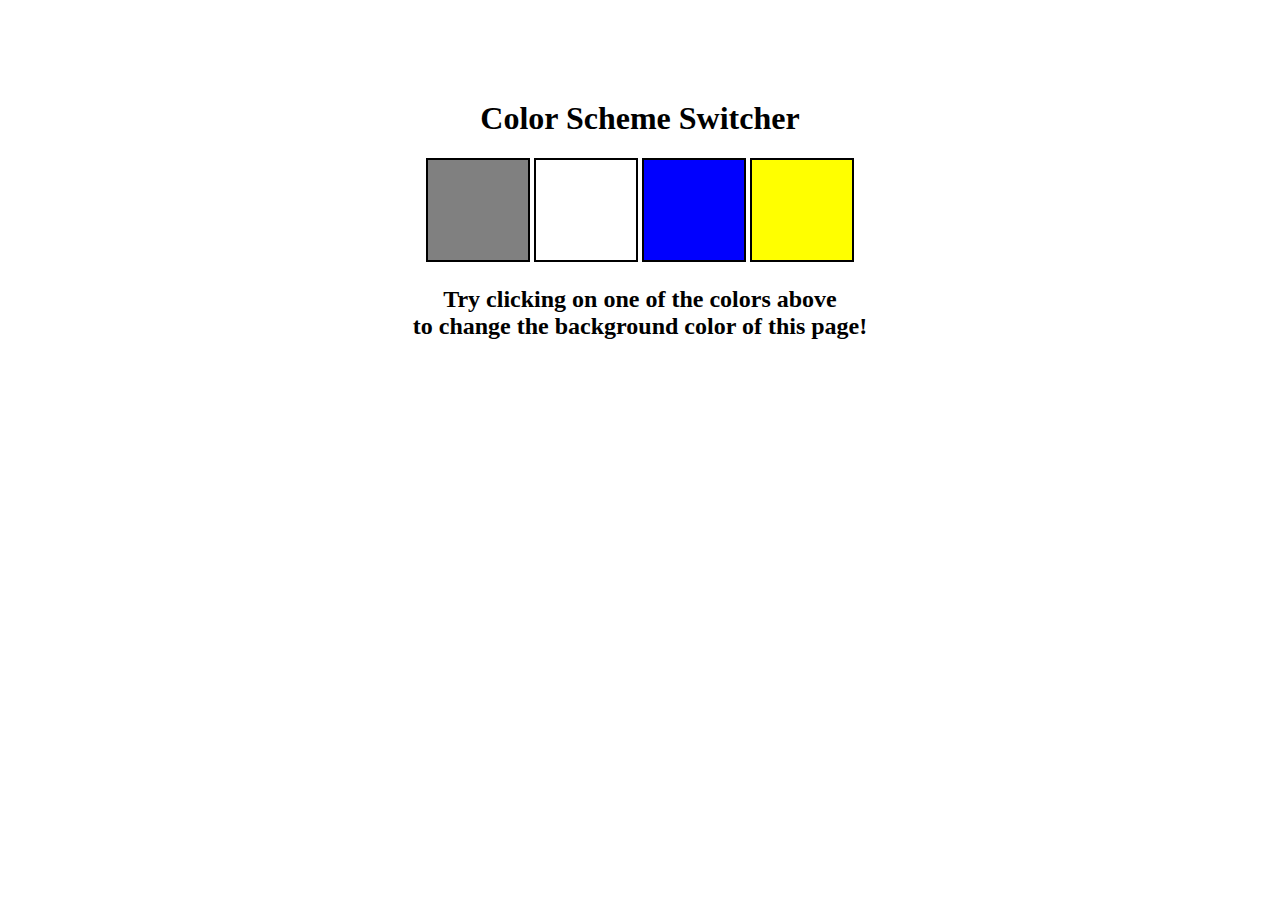
<file: 07_Projects/01_Color-Changer/index.html>
<!DOCTYPE html>
<html lang="en">

<head>
    <meta charset="UTF-8" />
    <meta name="viewport" content="width=device-width, initial-scale=1.0" />
    <meta http-equiv="X-UA-Compatible" content="ie=edge" />
   <link rel="stylesheet" href="style.css">
    <title>JavaScript Background Color Switcher</title>
</head>

<body>
    <div class="canvas">
        <h1>Color Scheme Switcher</h1>
        <span class="button" id="grey"></span>
        <span class="button" id="white"></span>
        <span class="button" id="blue"></span>
        <span class="button" id="yellow"></span>
        <h2>
            Try clicking on one of the colors above
            <span>to change the background color of this page!</span>
        </h2>
    </div>
    <script src="script.js"></script>
</body>
</html>
</file>
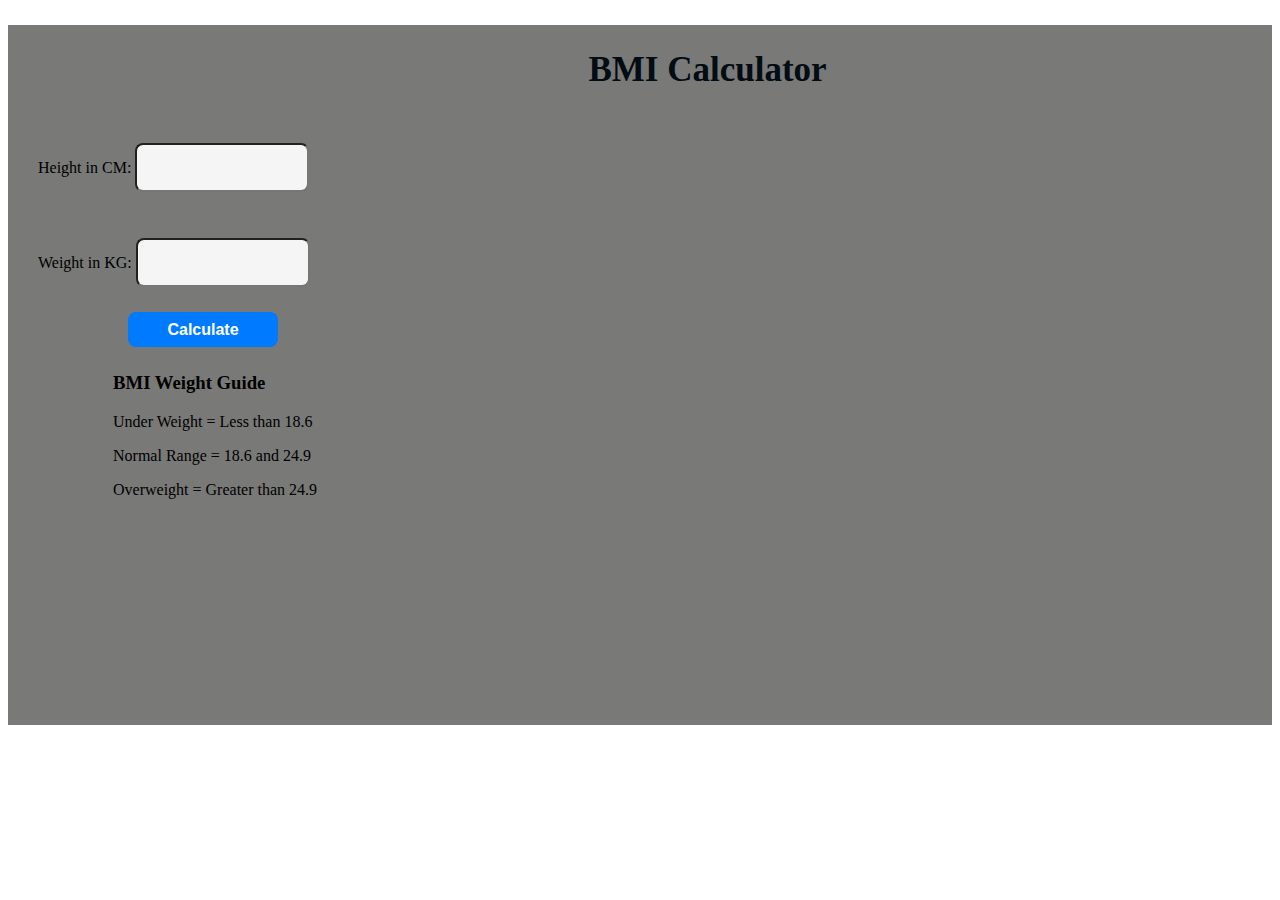
<file: 07_Projects/02_BMI-Calculator/index.html>
<!DOCTYPE html>
<html lang="en">

<head>
    <meta charset="UTF-8" />
    <meta name="viewport" content="width=device-width, initial-scale=1.0" />
    <meta http-equiv="X-UA-Compatible" content="ie=edge" />
   <link rel="stylesheet" type="text/css" href="style.css">
    <title>BMI Calculator</title>
</head>

<body>
    <div class="container">
        <h1 class="heading">BMI Calculator</h1>
        <form>
            <p><label>Height in CM: </label><input type="text" id="height" /></p>
            <p><label>Weight in KG: </label><input type="text" id="weight" /></p>
            <button>Calculate</button>
            <div id="results"></div>
            <div id="weight-guide">
                <h3>BMI Weight Guide</h3>
                <p>Under Weight = Less than 18.6</p>
                <p>Normal Range = 18.6 and 24.9</p>
                <p>Overweight = Greater than 24.9</p>
            </div>
        </form>
    </div>
</body>
<script src="script.js"></script>

</html>
</file>
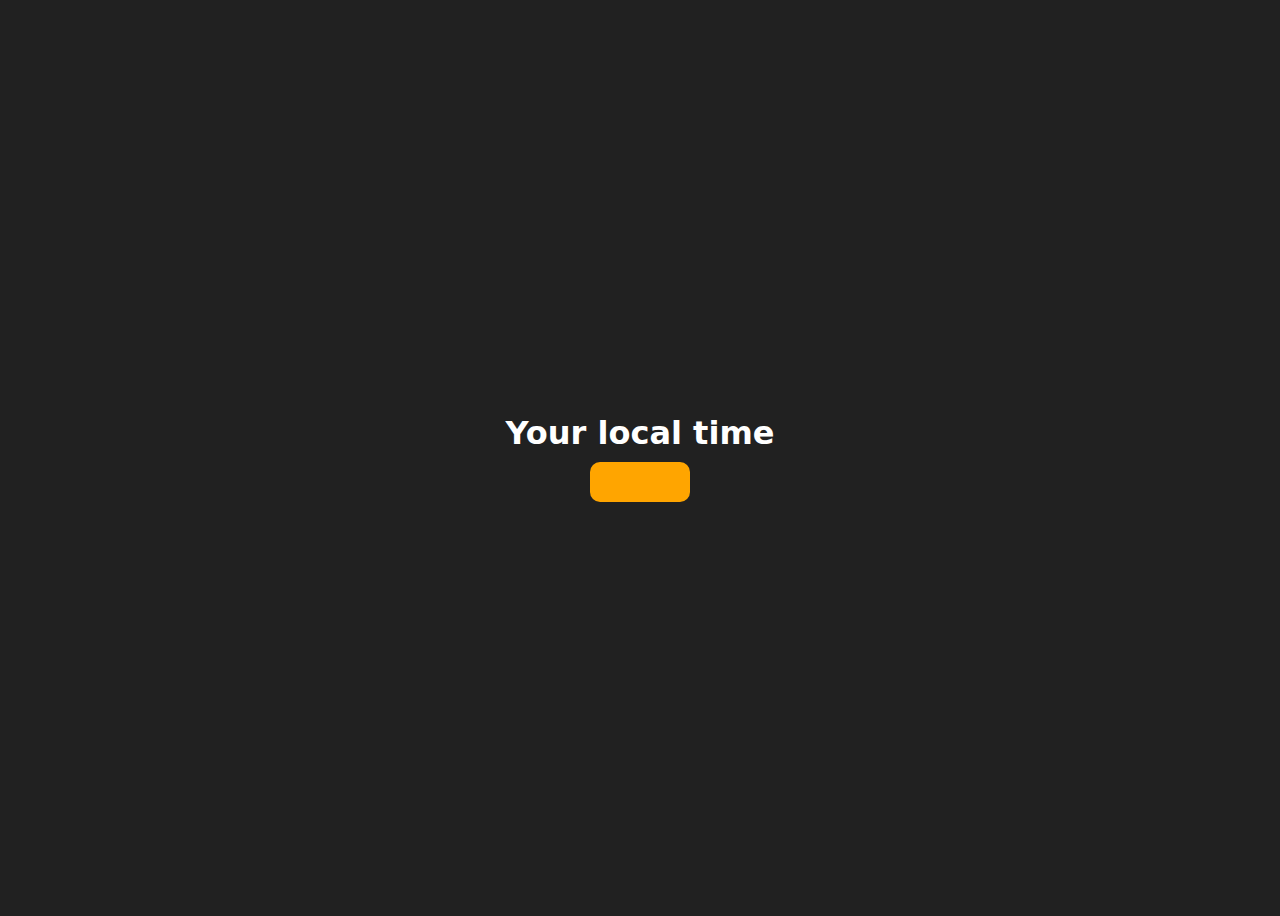
<file: 07_Projects/03_Digital-Clock/index.html>
<!DOCTYPE html>
<html lang="en">

<head>
    <meta charset="UTF-8" />
    <meta name="viewport" content="width=device-width, initial-scale=1.0" />
    <meta http-equiv="X-UA-Compatible" content="ie=edge" />
    <title>Your Local Time</title>
    <style>
        body {
            background-color: #212121;
            color: #fff;
        }

        #banner{
            font-size: 2em;
            font-weight: bold;
            color: white;
            text-align: center;
            font-family: system-ui, -apple-system, BlinkMacSystemFont, 'Segoe UI', Roboto, Oxygen, Ubuntu, Cantarell, 'Open Sans', 'Helvetica Neue', sans-serif;
        }

        .center {
            display: flex;
            height: 100vh;
            justify-content: center;
            align-items: center;
            flex-direction: column;
        }

        #clock {
            font-size: 40px;
            background-color: orange;
            padding: 20px 50px;
            margin-top: 10px;
            border-radius: 10px;
        }
    </style>
</head>

<body>
    <div class="center">
        <div id="banner"><span>Your local time</span></div>
        <div id="clock"></div>
    </div>
    <script src="script.js"></script>
</body>

</html>
</file>
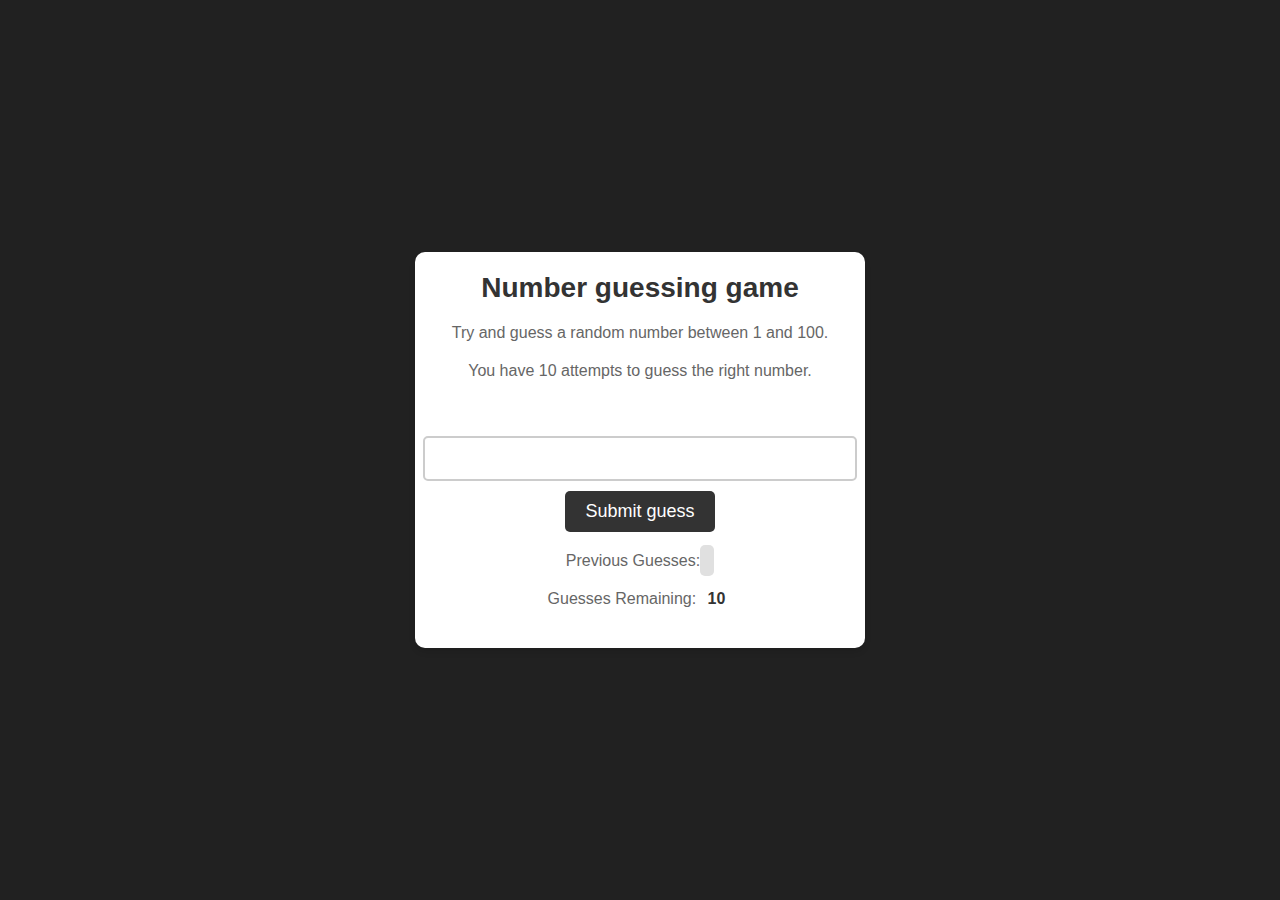
<file: 07_Projects/04_Guess-the-number/index.html>
<!DOCTYPE html>
<html lang="en">

<head>
    <meta charset="UTF-8">
    <meta name="viewport" content="width=device-width, initial-scale=1.0">
    <meta http-equiv="X-UA-Compatible" content="ie=edge">
    <title>Number Guessing Game</title>
    <link rel="stylesheet" href="style.css">
</head>

<body style="background-color:#212121; color:#fff;">
  
    <div id="wrapper">
        <h2>Number guessing game</h2>
        <p>Try and guess a random number between 1 and 100.</p>
        <p>You have 10 attempts to guess the right number.</p>
        <br/>
        <form class="form">
            <label for="guessField" id="guess">Guess a number</label>
                <input type="text" id="guessField" class="guessField">
                <input type="submit" id="subt" value="Submit guess" class="guessSubmit">
        </form>

        <div class="resultParas">
            <p>Previous Guesses: <span class="guesses"></span></p>
            <p>Guesses Remaining: <span class="lastResult">10</span></p>
            <p class="lowOrHi"></p>
        </div>
        
    </div>
    <script src="script.js"></script>
</body>

</html>
</file>
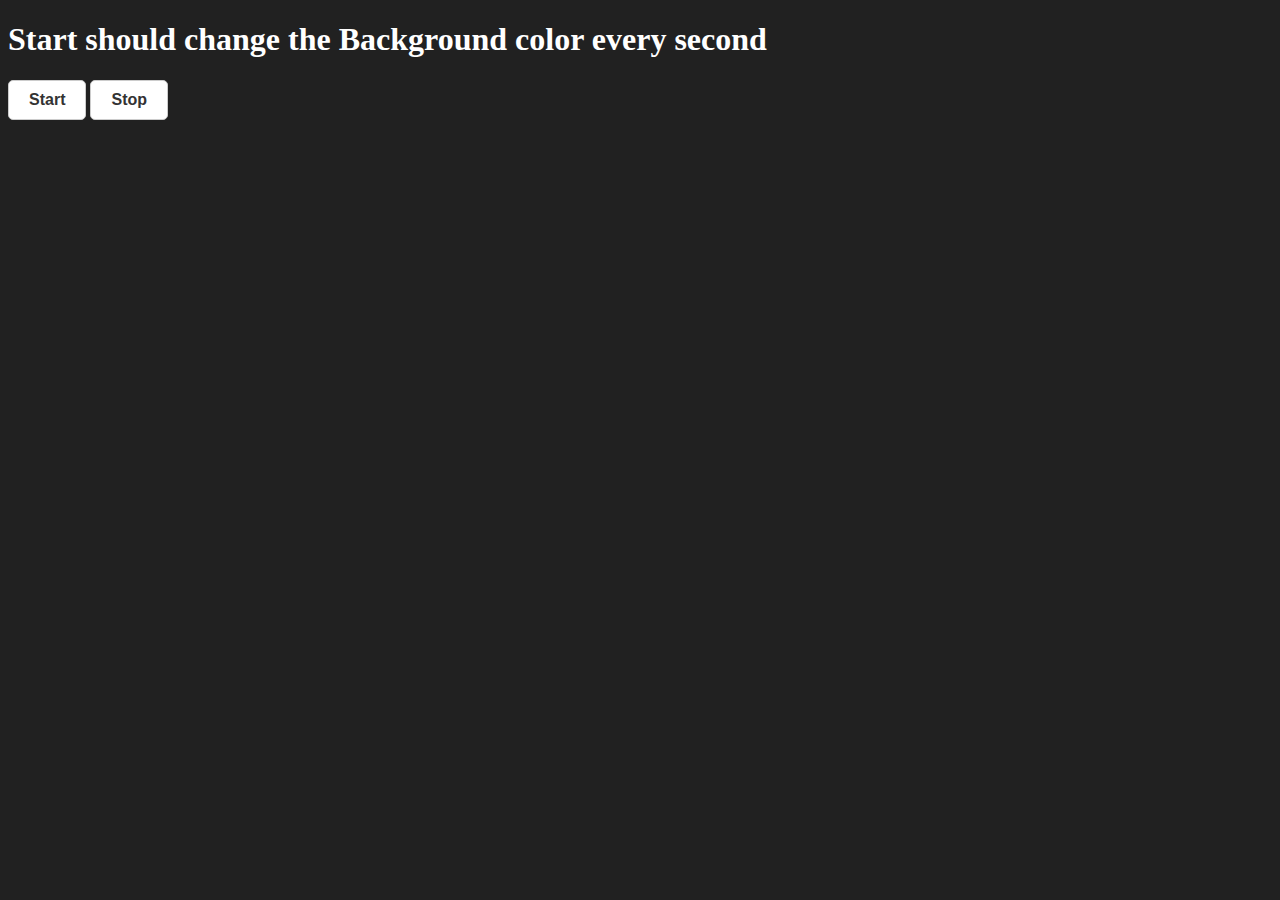
<file: 07_Projects/06_Unlimited-colors/index.html>
<!DOCTYPE html>
<html lang="en">

<head>
    <meta charset="UTF-8" />
    <meta name="viewport" content="width=device-width, initial-scale=1.0" />
    <meta http-equiv="X-UA-Compatible" content="ie=edge" />
    <title>Number Guessing Game</title>
    <style>
        button {
            display: inline-flex;
            align-items: center;
            justify-content: center;
            padding: 10px 20px;
            border-radius: 5px;
            border: 1px solid #ccc;
            background-color: #fff;
            color: #333;
            font-size: 16px;
            font-weight: bold;
            cursor: pointer;
    
            &:hover {
                background-color: #ddd;
                color: #333;
            }
    
            &:active {
                background-color: #bbb;
                color: #fff;
            }
        }
    </style>
</head>

<body style="background-color: #212121; color: #fff">


    <h1>Start should change the Background color every second</h1>
    <button id="start">Start</button>
    <button id="stop">Stop</button>
    <script src="script.js"></script>
</body>

</html>
</file>
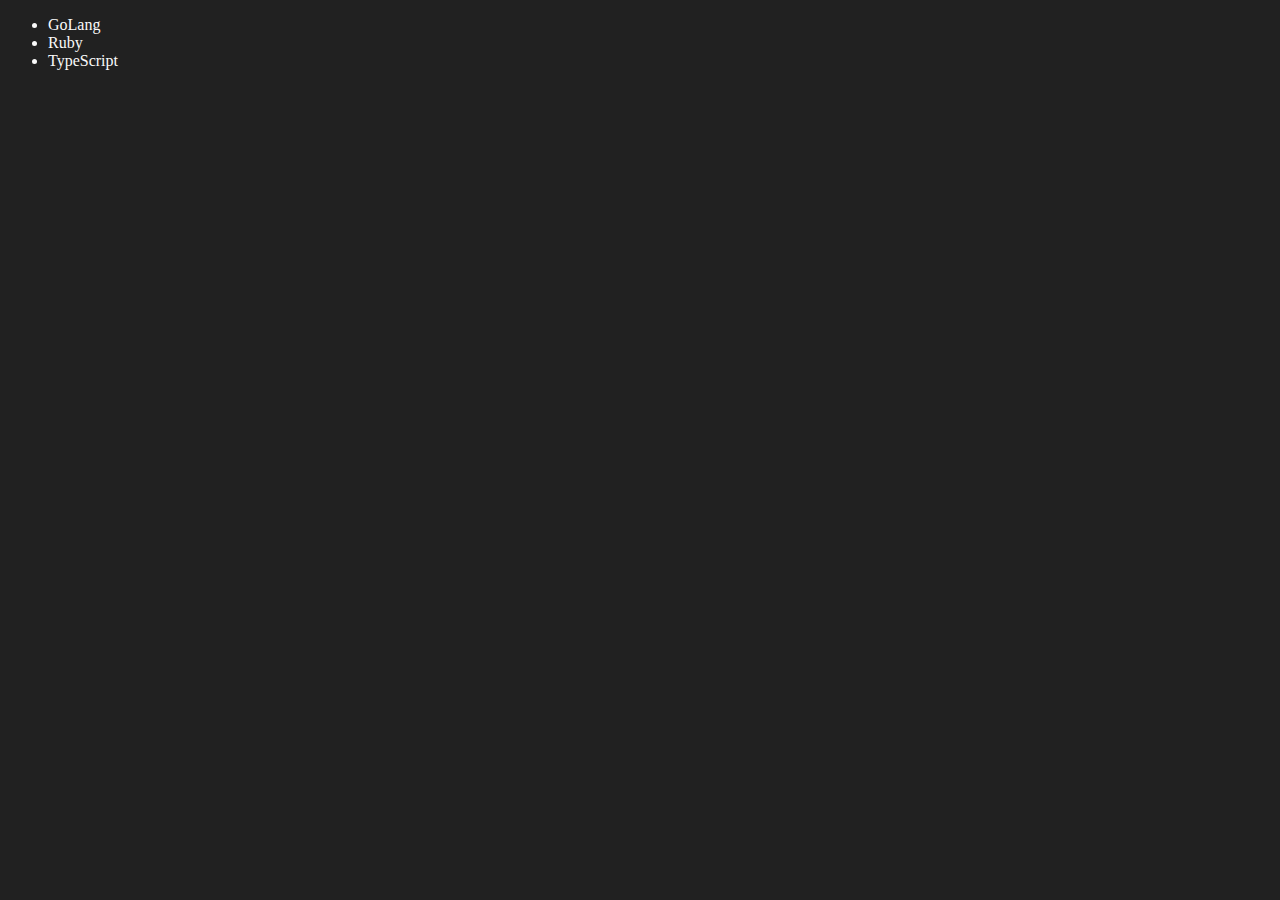
<file: 06_Dom/four.html>
<!DOCTYPE html>
<html lang="en">
<head>
    <meta charset="UTF-8">
    <meta name="viewport" content="width=device-width, initial-scale=1.0">
    <title>Chai Aur Code | DOM </title>
</head>
<body style="background-color: #212121;color:rgb(250, 250, 250)">
    
    <ul class="language">
        <li>JavaScript</li>
    </ul>
    
</body>
<script>

    /*
    function addLanguage(langName){
        const li = document.createElement('li');
        li.innerText = `${langName}`;
        document.querySelector('.language').appendChild(li);
    }
    addLanguage('ruby')
    addLanguage('Python')
    */

    function addOptiLanguage(language){
        const li = document.createElement('li');
        li.appendChild(document.createTextNode(language))
        document.querySelector('.language').appendChild(li);
    }
    addOptiLanguage('python')
    addOptiLanguage('TypeScript')
    addOptiLanguage('Java')

    //Edit
    const SecondLang = document.querySelector('li:nth-child(2)');
    console.log(SecondLang)
    //SecondLang.innerHTML = 'Ruby';
    const newli = document.createElement('li')
    newli.textContent ="Ruby"
    SecondLang.replaceWith(newli)

    //Edit
    const firstLang = document.querySelector('li:first-child');
    firstLang.outerHTML = '<li>GoLang</li>'

    //remove
    const thirdLang = document.querySelector('li:last-child');
    thirdLang.remove();

    
</script>
</html>
</file>
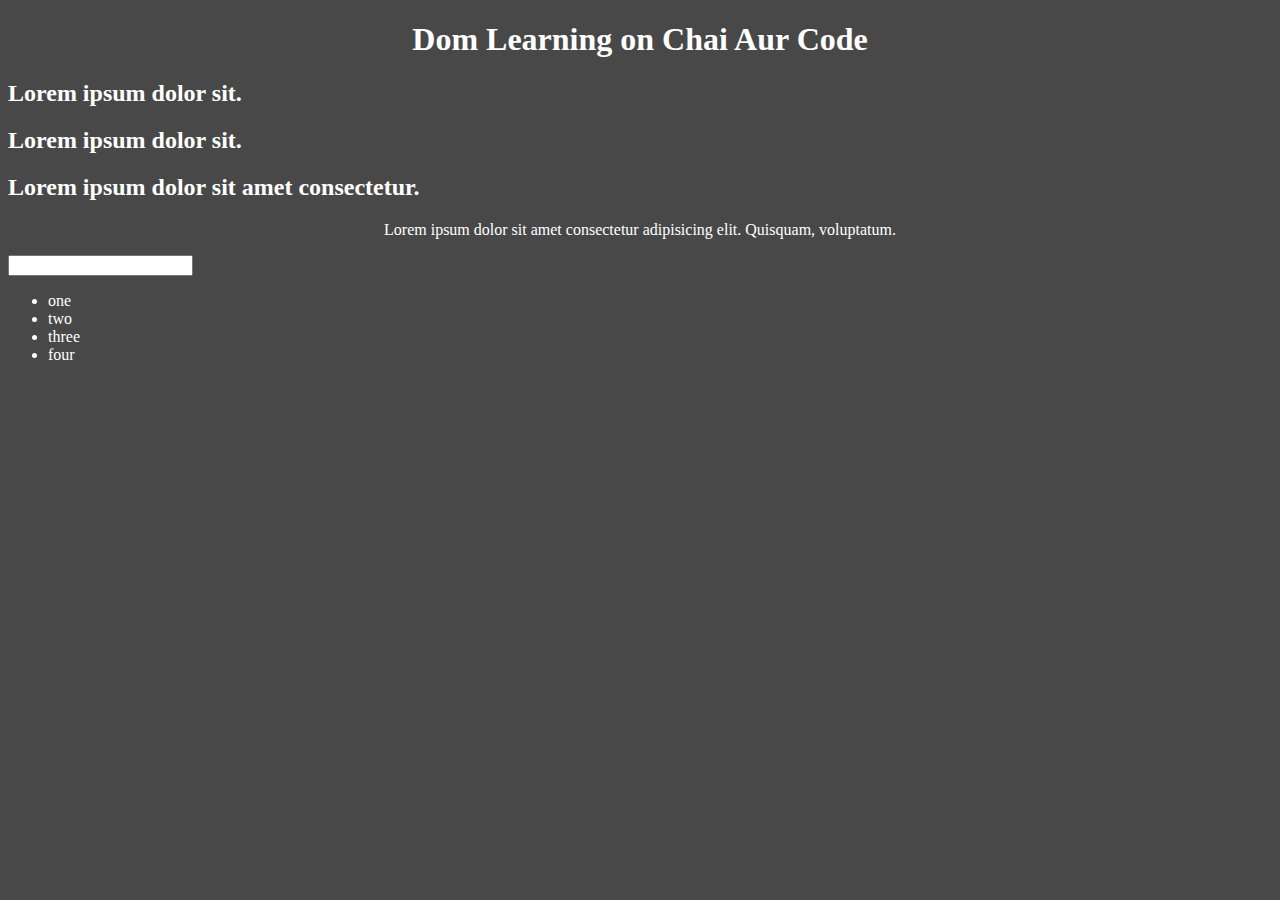
<file: 06_Dom/one.html>
<!DOCTYPE html>
<html lang="en">
<head>
    <meta charset="UTF-8">
    <title>Dom Learning</title>
    <style>
        .bg-black{
            background-color: rgba(0, 0, 0, 0.719);
            color: white;
        }
        .heading{
            text-align: center;
        }
        .para{
            text-align: center;
        }
    </style>
</head>
<body class="bg-black">
    <div>
        <h1 id="title" class="heading">Dom Learning on Chai Aur Code <span style="display: none;">test text</span> </h1>
        <h2>Lorem ipsum dolor sit.</h2>
        <h2>Lorem ipsum dolor sit.</h2>
        <h2>Lorem ipsum dolor sit amet consectetur.</h2>
        <p class="para">
            Lorem ipsum dolor sit amet consectetur adipisicing elit. Quisquam, voluptatum.
        </p>
    
        <input type="password" name="" id="">

        <ul>
            <li class="list-item">one</li>
            <li class="list-item">two</li>
            <li class="list-item">three</li>
            <li class="list-item">four</li>
        </ul>
    </div> 
    
</body>
</html>
</file>
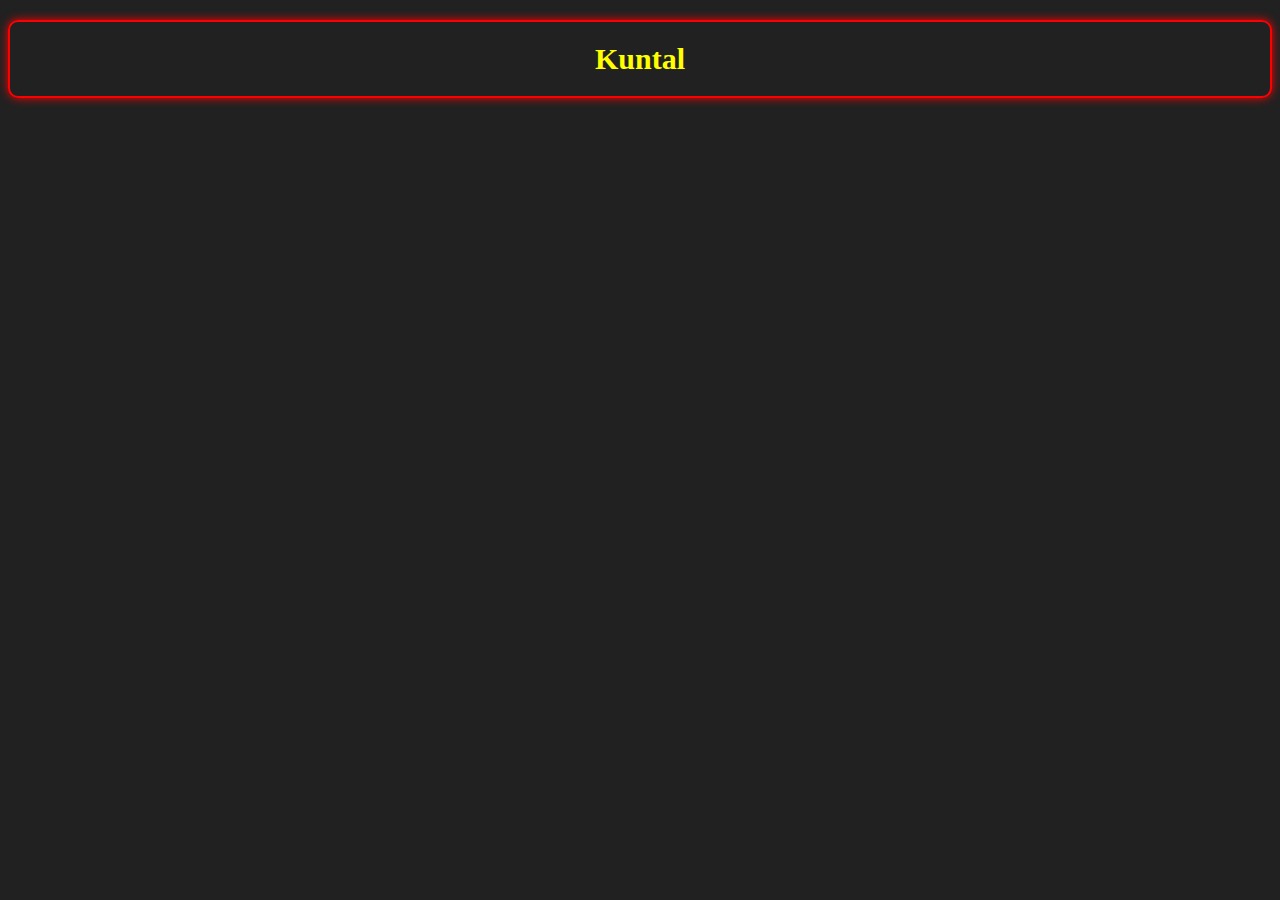
<file: 06_Dom/three.html>
<!DOCTYPE html>
<html lang="en">
<head>
    <meta charset="UTF-8">
    <meta name="viewport" content="width=device-width, initial-scale=1.0">
    <title>Chai Aur Code</title>
</head>
<body style="background-color: #212121;color:aliceblue">
    
</body>

<script>
  /* const div = document.createElement('div');
    div.innerHTML = "This is a new div";
    div.style.color = "red";
    div.style.fontSize = "30px";
    div.style.fontWeight = "bold";
    div.style.textAlign = "center";
    div.style.marginTop = "20px";
    div.style.padding = "20px";
    div.style.border = "2px solid red";
    div.style.borderRadius = "10px";
    div.style.boxShadow = "0 0 10px red";
    document.body.appendChild(div);
    console.log(div); */

    const div = document.createElement('div')
    console.log(div);
    div.className="main"
    div.id= Math.round(Math.random()*10+1)
    div.setAttribute("title","generated title")
     div.style.color = "yellow";
        div.style.fontSize = "30px";
        div.style.fontWeight = "bold";
        div.style.textAlign = "center";
        div.style.marginTop = "20px";
        div.style.padding = "20px";
        div.style.border = "2px solid red";
        div.style.borderRadius = "10px";
        div.style.boxShadow = "0 0 10px red";
        //div.innerHTML = "Kuntal"
       const addText =  document.createTextNode('Kuntal')
         div.appendChild(addText)
        document.body.appendChild(div);
        console.log(div);

</script>
</html>
</file>
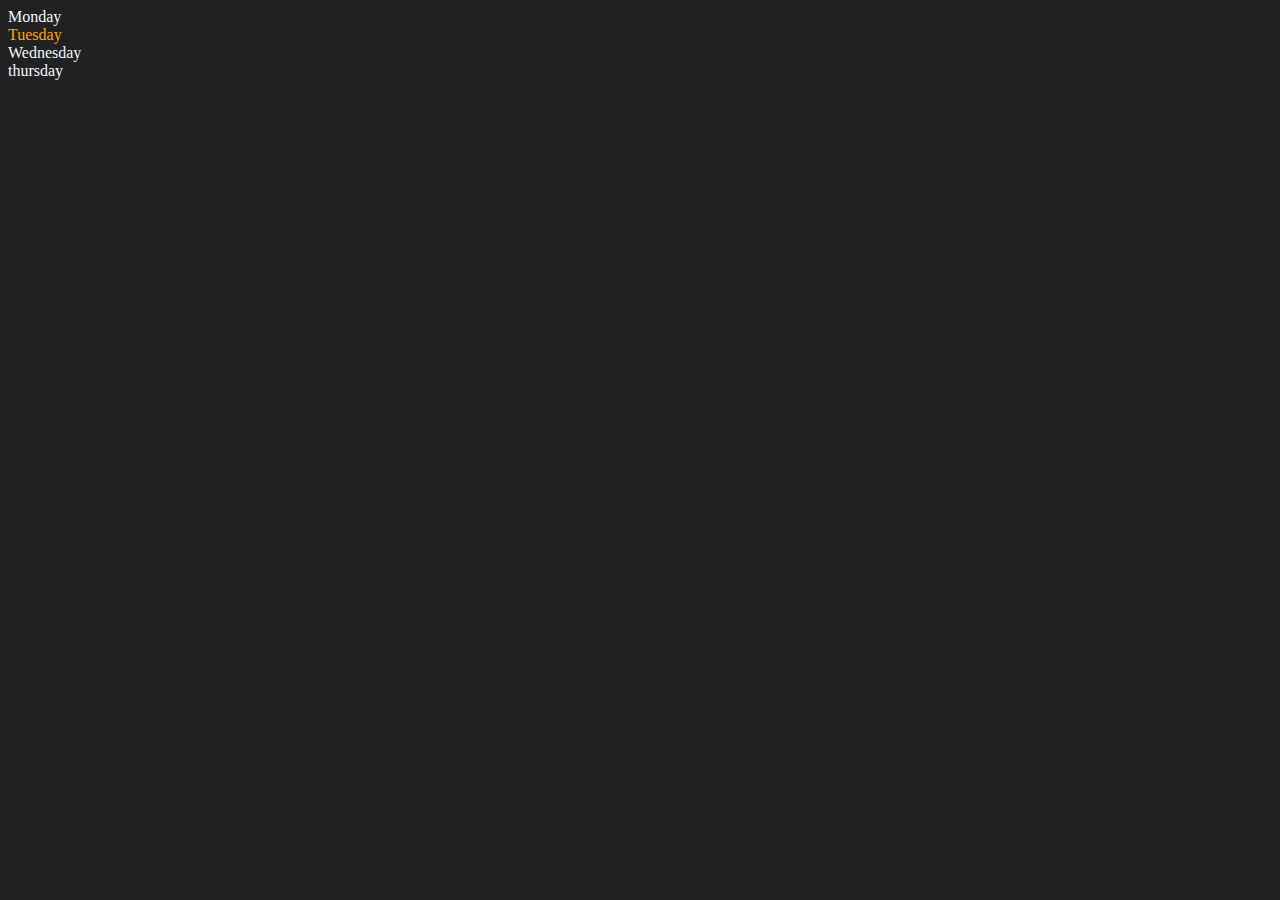
<file: 06_Dom/two.html>
<!DOCTYPE html>
<html lang="en">

<head>
    <meta charset="UTF-8">
    <meta name="viewport" content="width=device-width, initial-scale=1.0">
    <title>DOM | Chai aur code</title>
</head>

<body style="background-color: #212121;color:aliceblue">
    <div class="parent">
        <!-- this is comment -->
        <div class="day">Monday</div>
        <div class="day">Tuesday</div>
        <div class="day">Wednesday</div>
        <div class="day">thursday</div>
    </div>

</body>
<script>
    // const day = document.getElementsByClassName('day') // get all the elements with that classname
    // console.log(day)
    // console.log(day[1].innerHTML)

    const parent = document.querySelector('.parent');
   // console.log(parent)
   // console.log(parent.children)
   // console.log(parent.children[1].innerHTML);

   // for (let i = 0; i < parent.children.length; i++) {
   //     console.log(parent.children[i].innerHTML)
   // }

   parent.children[1].style.color = "orange"
 // console.log(parent.firstElementChild)
 // console.log(parent.lastElementChild)

 const dayOne = document.querySelector('.day')
 //console.log(dayOne)
 //console.log(dayOne.parentElement)
 //console.log(dayOne.nextElementSibling)

 //console.log("NODES: ",parent.childNodes);
 //Output
 // NODES:  NodeList(9) [text, div.day, text, div.day, text, div.day, text, div.day, text]











</script>

</html>
</file>
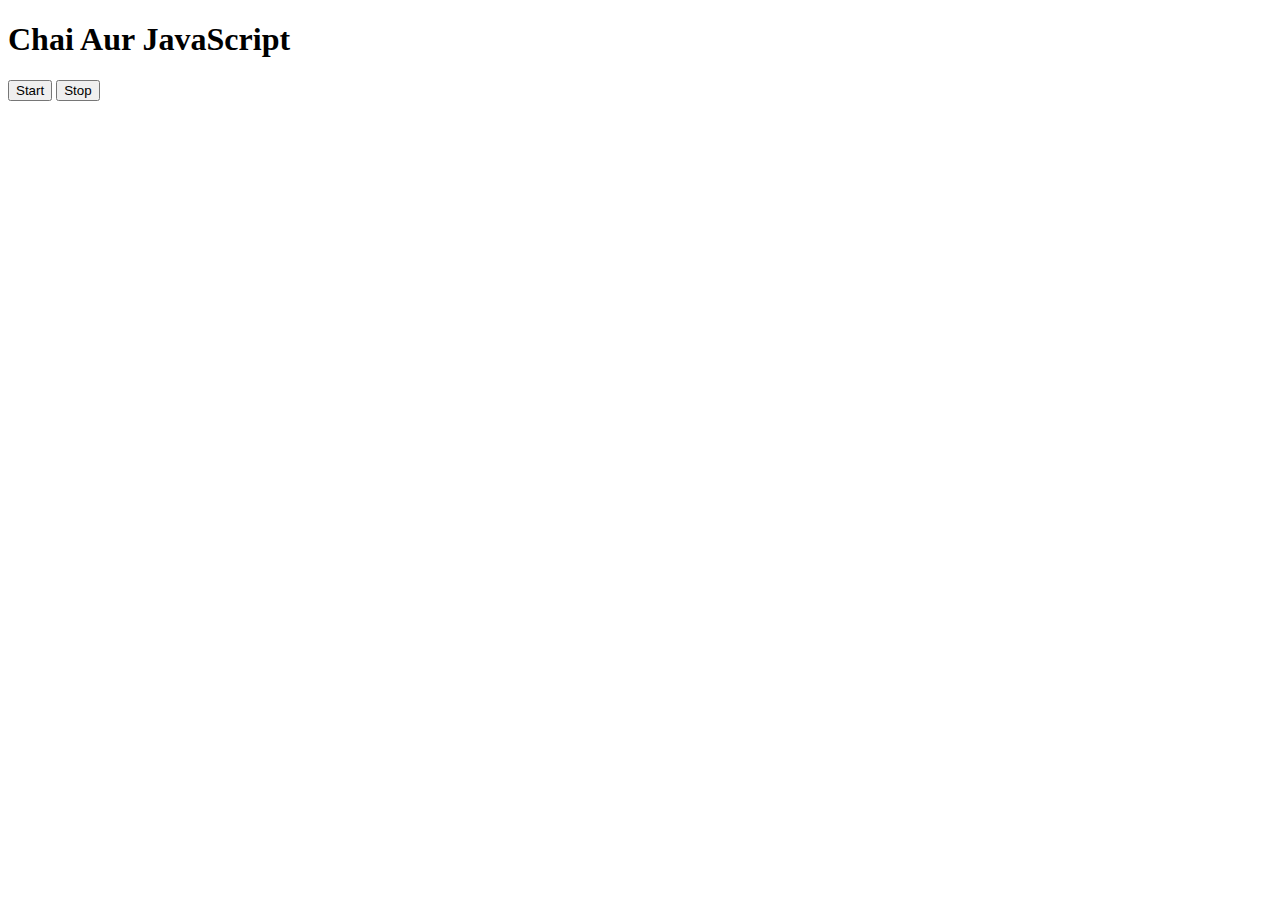
<file: 08_Events/three.html>
<!DOCTYPE html>
<html lang="en">

<head>
    <meta charset="UTF-8">
    <meta name="viewport" content="width=device-width, initial-scale=1.0">
    <title>Document</title>
</head>

<body>
    <h1>Chai Aur JavaScript</h1>
    <button id="start"> Start </button>
    <button id="stop"> Stop </button>

</body>
<script>

   // setInterval(function(){
   //     console.log("Kuntal", Date.now());
   //   },2000)

   //const sayDate = function() {
   //     console.log("Kuntal", Date.now());
   // }
   //  setInterval(sayDate,2000);

   //  const sayDate = function (str) {
   //         console.log(str, Date.now());
   //     }
   //     setInterval(sayDate, 2000,"Hi"); 


       
     
       const sayDate = function (str) {
            console.log(str, Date.now());
        }
        const intervalId = setInterval(sayDate, 2000,"Hi"); 

        document.querySelector('#stop').addEventListener('click',function(){
               clearInterval(intervalId); 
                 console.log("STOPEDDDDD")
        });


        


    

       


   

   

   
    


 

</script>

</html>
</file>
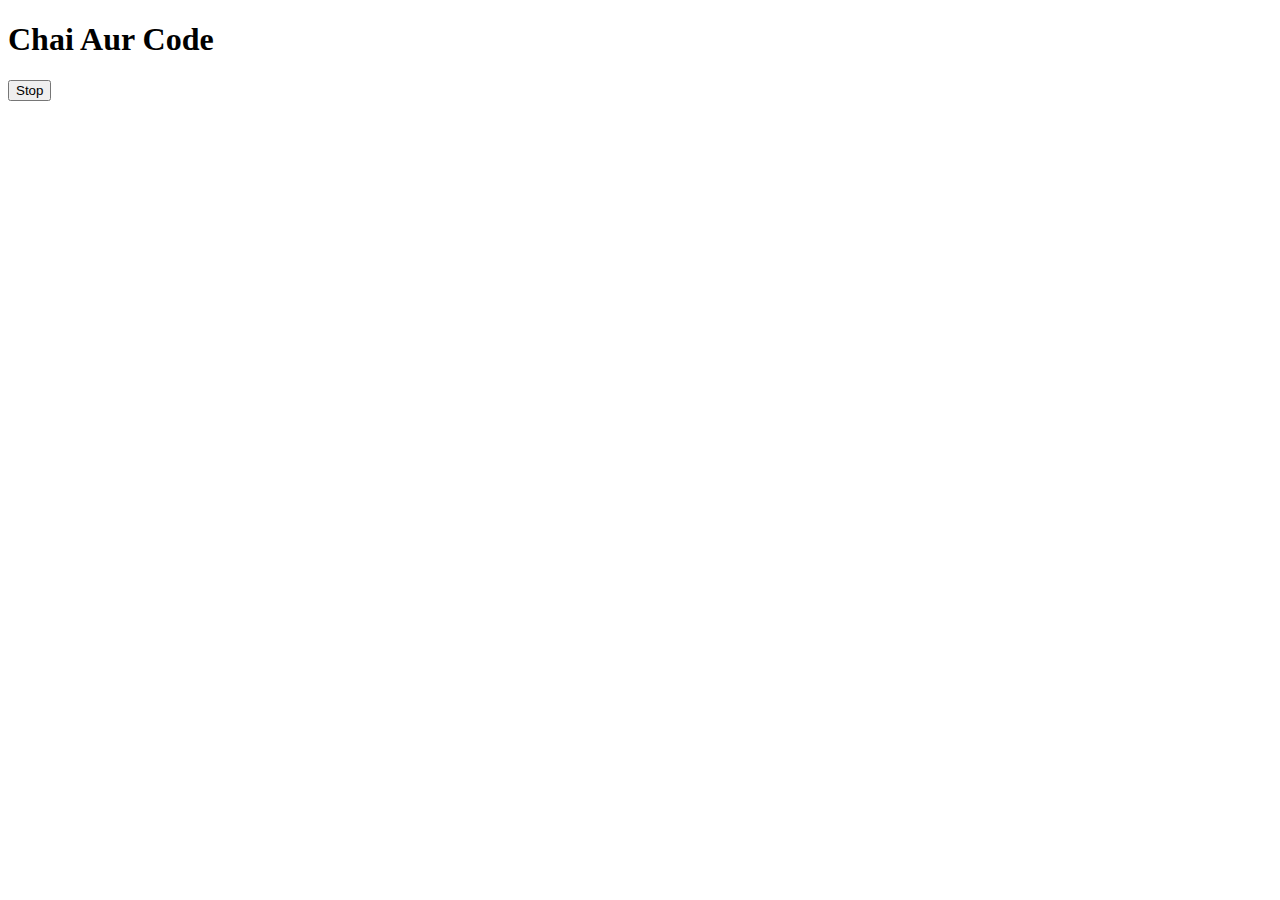
<file: 08_Events/two.html>
<!DOCTYPE html>
<html lang="en">
<head>
    <meta charset="UTF-8">
    <meta name="viewport" content="width=device-width, initial-scale=1.0">
    <title>Document</title>
</head>
<body>
    <h1>Chai Aur Code</h1>
    <button id="stop"> Stop </button>

</body>
<script>
/*  
    const sayKuntal = function () {
            console.log("Kuntal")
        }
    setTimeout(sayKuntal,2000);

const changeText = function(){
    document.querySelector('h1').innerHTML = "best JS Series";
}
const changeMe = setTimeout(changeText,2000);

clearTimeout(changeMe)

*/

//This is not right way 
//we will put this clearTimeout in EVENTS

    const changeText = function () {
        document.querySelector('h1').innerHTML = "best JS Series";
    }
    const changeMe = setTimeout(changeText, 2000);

    document.querySelector('#stop').addEventListener('click',function(){
        clearTimeout(changeMe)
        console.log("STOPEDDDDD")
    });





</script>
</html>
</file>
<file: 07_Projects/01_Color-Changer/style.css>
html {
  margin: 0;
}

span {
  display: block;
}
.canvas {
  margin: 100px auto 100px;
  width: 80%;
  text-align: center;
}

.button {
  width: 100px;
  height: 100px;
  border: solid black 2px;
  display: inline-block;
}

#grey {
  background: grey;
}

#white {
  background: white;
}
#blue {
  background: blue;
}
#yellow {
  background: yellow;
}
</file>
<file: 07_Projects/02_BMI-Calculator/style.css>
.container {
  width: auto;
  height: 700px;

  background-color: #797978;
  padding-left: 30px;
}
#height,
#weight {
  width: 150px;
  height: 25px;
  margin-top: 30px;
  background-color: #f5f5f5;
  border-radius: 8px;
  padding: 10px;
  color: #212121;
  font-size: 16px;
  font-weight: 400;
  outline: none;
}

#weight-guide {
  margin-left: 75px;
  margin-top: 25px;
}
.heading{
    margin-left: 90px;
    margin-top: 25px;
    color: rgb(241, 241, 241);
    font-size: 35px;
    text-align: center;
    color: rgb(1, 12, 19);
      
}

#results {
  font-size: 35px;
  margin-left: 90px;
  margin-top: 20px;
  color: rgb(241, 241, 241);
}

button {
  width: 150px;
  height: 35px;
  margin-left: 90px;
  margin-top: 25px;
  background-color: #007bff;
  padding: 15px 30px;
  border-radius: 8px;
  color: #fff;
  text-decoration: none;
  border: none;
  font-size: 16px;
  font-weight: 600;
  cursor: pointer;
  display: flex;
  justify-content: center;
  align-items: center;


  transition: all 0.3s ease-in-out;
}

button:hover {
  background-color: #0062cc;
}

h1 {
  padding-left: 15px;
  padding-top: 25px;
  
}
</file>
<file: 07_Projects/04_Guess-the-number/style.css>
/* Reset some default styles */
body, h1, h2, h3, p, ul, ol, li {
  margin: 0;
  padding: 0;
}

body {
  font-family: Arial, sans-serif;
  background-color: #f0f0f0;
  display: flex;
  justify-content: center;
  align-items: center;
  min-height: 100vh;
}

#wrapper {
  box-sizing: border-box;
  width: 80%;
  max-width: 450px;
  padding: 20px;
  background-color: #ffffff;
  border-radius: 10px;
  box-shadow: 0 4px 6px rgba(0, 0, 0, 0.1);
  text-align: center;
}

h2 {
  font-size: 28px;
  color: #333333;
  margin-bottom: 20px;
}

p {
  font-size: 16px;
  color: #666666;
  margin-bottom: 20px;
}

.form {
  display: flex;
  flex-direction: column;
  align-items: center;
}

.guessField {
  width: 100%;
  padding: 10px;
  font-size: 18px;
  border: 2px solid #cccccc;
  border-radius: 5px;
  margin-bottom: 10px;
  text-align: center;
}

.guessSubmit {
  background-color: #333333;
  color: #ffffff;
  border: none;
  border-radius: 5px;
  padding: 10px 20px;
  font-size: 18px;
  cursor: pointer;
  transition: background-color 0.3s ease;
}

.guessSubmit:hover {
  background-color: #555555;
}

.resultParas {
  margin-top: 20px;
}

.guesses {
  background-color: #e0e0e0;
  padding: 7px;
  border-radius: 5px;
  margin-bottom: 10px;
}

.lastResult {
  color: #333333;
  padding: 7px;
  font-weight: bold;
}

.lowOrHi {
  color: #555555;
  margin-top: 10px;
}
</file>
